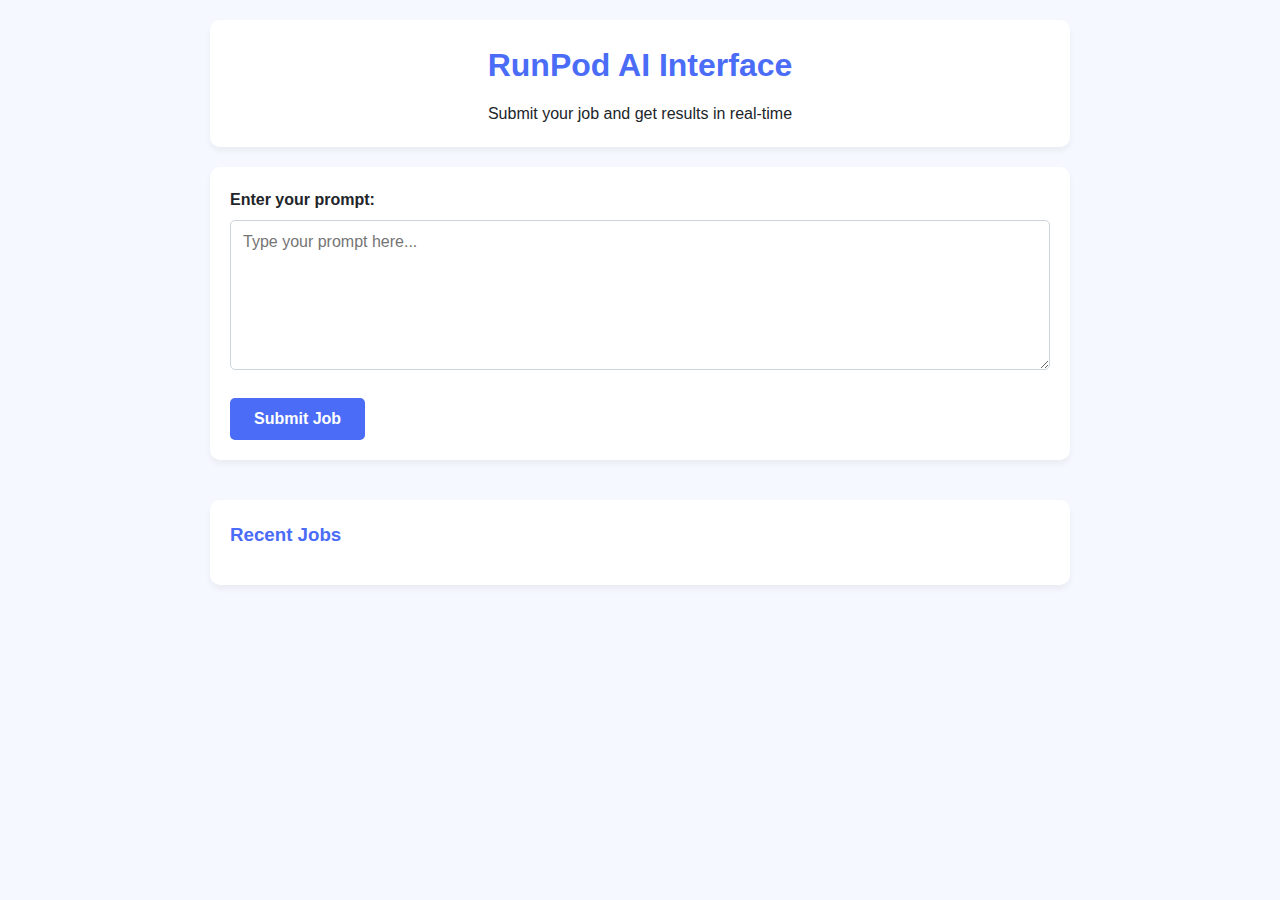
<file: frontend/app.html>
<!DOCTYPE html>
<html lang="en">
<head>
    <meta charset="UTF-8">
    <meta name="viewport" content="width=device-width, initial-scale=1.0">
    <title>RunPod AI Interface</title>
    <style>
        :root {
            --primary: #4a6cf7;
            --primary-hover: #3a50c0;
            --secondary: #6c757d;
            --dark: #212529;
            --light: #f8f9fa;
            --success: #28a745;
            --danger: #dc3545;
            --warning: #ffc107;
            --info: #17a2b8;
        }

        * {
            box-sizing: border-box;
            margin: 0;
            padding: 0;
            font-family: 'Segoe UI', Tahoma, Geneva, Verdana, sans-serif;
        }

        body {
            background-color: #f5f8ff;
            color: var(--dark);
            line-height: 1.6;
        }

        .container {
            max-width: 900px;
            margin: 0 auto;
            padding: 20px;
        }

        header {
            background-color: white;
            border-radius: 10px;
            padding: 20px;
            margin-bottom: 20px;
            box-shadow: 0 4px 6px rgba(0, 0, 0, 0.05);
            text-align: center;
        }

        h1 {
            color: var(--primary);
            margin-bottom: 10px;
        }

        .card {
            background-color: white;
            border-radius: 10px;
            padding: 20px;
            margin-bottom: 20px;
            box-shadow: 0 4px 6px rgba(0, 0, 0, 0.05);
        }

        .form-group {
            margin-bottom: 20px;
        }

        label {
            display: block;
            margin-bottom: 8px;
            font-weight: 600;
        }

        textarea {
            width: 100%;
            padding: 12px;
            border: 1px solid #ced4da;
            border-radius: 5px;
            font-size: 16px;
            min-height: 150px;
            resize: vertical;
        }

        button {
            background-color: var(--primary);
            color: white;
            border: none;
            padding: 12px 24px;
            border-radius: 5px;
            cursor: pointer;
            font-size: 16px;
            font-weight: 600;
            transition: background-color 0.3s;
        }

        button:hover {
            background-color: var(--primary-hover);
        }

        button:disabled {
            background-color: var(--secondary);
            cursor: not-allowed;
        }

        .status-card {
            display: none;
            margin-top: 30px;
        }

        .status-card h3 {
            margin-bottom: 15px;
            color: var(--primary);
        }

        .status-item {
            display: flex;
            margin-bottom: 10px;
        }

        .status-label {
            font-weight: 600;
            width: 120px;
        }

        .progress-bar {
            height: 8px;
            background-color: #e9ecef;
            border-radius: 4px;
            margin: 10px 0;
            overflow: hidden;
        }

        .progress-bar .progress {
            height: 100%;
            background-color: var(--primary);
            border-radius: 4px;
            width: 0%;
            transition: width 0.5s;
        }

        .status-badge {
            display: inline-block;
            padding: 5px 10px;
            border-radius: 15px;
            font-size: 14px;
            font-weight: 600;
            text-transform: uppercase;
        }

        .badge-pending {
            background-color: #ffe9a3;
            color: #856404;
        }

        .badge-submitted {
            background-color: #b8e0ff;
            color: #004085;
        }

        .badge-completed {
            background-color: #c3e6cb;
            color: #155724;
        }

        .badge-failed {
            background-color: #f5c6cb;
            color: #721c24;
        }

        .badge-timeout {
            background-color: #fddfdf;
            color: #a71d2a;
        }

        .result-container {
            margin-top: 20px;
            background-color: #f8f9fa;
            border-radius: 5px;
            padding: 15px;
            white-space: pre-wrap;
            font-family: monospace;
            max-height: 300px;
            overflow-y: auto;
            border: 1px solid #ced4da;
        }

        .loader {
            display: inline-block;
            width: 20px;
            height: 20px;
            border: 2px solid rgba(0, 0, 0, 0.1);
            border-radius: 50%;
            border-top-color: var(--primary);
            animation: spin 1s ease-in-out infinite;
            margin-left: 10px;
            vertical-align: middle;
        }

        @keyframes spin {
            to { transform: rotate(360deg); }
        }

        .job-history {
            margin-top: 40px;
        }

        .job-history h3 {
            margin-bottom: 15px;
            color: var(--primary);
        }

        .job-list {
            list-style: none;
        }

        .job-item {
            background-color: white;
            border-radius: 5px;
            padding: 10px 15px;
            margin-bottom: 10px;
            display: flex;
            justify-content: space-between;
            align-items: center;
            cursor: pointer;
            transition: background-color 0.2s;
            border-left: 4px solid var(--primary);
        }

        .job-item:hover {
            background-color: #f8f9fa;
        }

        .job-item.selected {
            background-color: #e7f0ff;
        }

        .job-id {
            font-size: 0.8em;
            color: #777;
        }

        .toast {
            position: fixed;
            bottom: 20px;
            right: 20px;
            background-color: #333;
            color: white;
            padding: 15px 20px;
            border-radius: 5px;
            box-shadow: 0 4px 8px rgba(0, 0, 0, 0.2);
            display: none;
            z-index: 1000;
            opacity: 0;
            transition: opacity 0.3s;
        }

        .toast.show {
            display: block;
            opacity: 1;
        }

        @media (max-width: 768px) {
            .container {
                padding: 10px;
            }
        }
    </style>
</head>
<body>
    <div class="container">
        <header>
            <h1>RunPod AI Interface</h1>
            <p>Submit your job and get results in real-time</p>
        </header>

        <div class="card">
            <form id="jobForm">
                <div class="form-group">
                    <label for="prompt">Enter your prompt:</label>
                    <textarea id="prompt" name="prompt" required placeholder="Type your prompt here..."></textarea>
                </div>
                <button type="submit" id="submitBtn">Submit Job</button>
                <span id="submitLoader" class="loader" style="display: none;"></span>
            </form>
        </div>

        <div class="card status-card" id="statusCard">
            <h3>Job Status</h3>
            <div class="status-item">
                <span class="status-label">Job ID:</span>
                <span id="jobId">-</span>
            </div>
            <div class="status-item">
                <span class="status-label">Status:</span>
                <span id="jobStatus" class="status-badge">-</span>
            </div>
            <div class="progress-bar">
                <div class="progress" id="progressBar"></div>
            </div>
            
            <div id="resultSection" style="display: none;">
                <h4>Result:</h4>
                <div class="result-container" id="resultContainer">
                    Processing...
                </div>
            </div>
        </div>

        <div class="card job-history">
            <h3>Recent Jobs</h3>
            <ul class="job-list" id="jobList">
                <!-- Job items will be added here dynamically -->
            </ul>
        </div>
    </div>

    <div class="toast" id="toast">
        Operation completed
    </div>

    <script>
        // the main script for the app you are to use to adopt in the manin html script
        // Configuration
        const API_BASE_URL = 'https://health-services-43i9.onrender.com';
        
        // DOM Elements
        const jobForm = document.getElementById('jobForm');
        const promptInput = document.getElementById('prompt');
        const submitBtn = document.getElementById('submitBtn');
        const submitLoader = document.getElementById('submitLoader');
        const statusCard = document.getElementById('statusCard');
        const jobIdEl = document.getElementById('jobId');
        const jobStatusEl = document.getElementById('jobStatus');
        const progressBar = document.getElementById('progressBar');
        const resultSection = document.getElementById('resultSection');
        const resultContainer = document.getElementById('resultContainer');
        const jobList = document.getElementById('jobList');
        const toast = document.getElementById('toast');
        
        // State management
        let currentJobId = null;
        let websocket = null;
        let jobHistory = [];
        
        // Load job history from localStorage
        function loadJobHistory() {
            const storedHistory = localStorage.getItem('jobHistory');
            if (storedHistory) {
                jobHistory = JSON.parse(storedHistory);
                renderJobHistory();
            }
        }
        
        // Save job to history
        function saveToHistory(jobId, prompt, status = 'PENDING') {
            // Add job to beginning of array (most recent first)
            jobHistory.unshift({
                id: jobId,
                prompt: prompt.substring(0, 50) + (prompt.length > 50 ? '...' : ''),
                status: status,
                timestamp: new Date().toISOString()
            });
            
            // Keep only 10 most recent jobs
            if (jobHistory.length > 10) {
                jobHistory = jobHistory.slice(0, 10);
            }
            
            // Save to localStorage
            localStorage.setItem('jobHistory', JSON.stringify(jobHistory));
            
            // Update UI
            renderJobHistory();
        }
        
        // Render job history in UI
        function renderJobHistory() {
            jobList.innerHTML = '';
            
            if (jobHistory.length === 0) {
                jobList.innerHTML = '<li>No job history available</li>';
                return;
            }
            
            jobHistory.forEach(job => {
                const item = document.createElement('li');
                item.className = 'job-item' + (job.id === currentJobId ? ' selected' : '');
                item.innerHTML = `
                    <div>
                        <strong>${job.prompt}</strong>
                        <div class="job-id">ID: ${job.id}</div>
                    </div>
                    <span class="status-badge badge-${job.status.toLowerCase()}">${job.status}</span>
                `;
                
                item.addEventListener('click', () => loadJob(job.id));
                jobList.appendChild(item);
            });
        }
        
        // Update job status in history
        function updateJobStatusInHistory(jobId, status) {
            const index = jobHistory.findIndex(job => job.id === jobId);
            if (index !== -1) {
                jobHistory[index].status = status;
                localStorage.setItem('jobHistory', JSON.stringify(jobHistory));
                renderJobHistory();
            }
        }
        
        // Submit a new job
        async function submitJob(prompt) {
            submitBtn.disabled = true;
            submitLoader.style.display = 'inline-block';
            
            try {
                const response = await fetch(`${API_BASE_URL}/submit-job`, {
                    method: 'POST',
                    headers: {
                        'Content-Type': 'application/json'
                    },
                    body: JSON.stringify({ prompt })
                });
                
                if (!response.ok) {
                    throw new Error(`Error: ${response.status}`);
                }
                
                const data = await response.json();
                saveToHistory(data.job_id, prompt);
                connectToJob(data.job_id);
                
                showToast('Job submitted successfully!');
                return data.job_id;
            } catch (error) {
                console.error('Error submitting job:', error);
                showToast('Failed to submit job: ' + error.message);
            } finally {
                submitBtn.disabled = false;
                submitLoader.style.display = 'none';
            }
        }
        
        // Get job status via REST API
        async function getJobStatus(jobId) {
            try {
                const response = await fetch(`${API_BASE_URL}/job/${jobId}`);
                
                if (!response.ok) {
                    throw new Error(`Error: ${response.status}`);
                }
                
                return await response.json();
            } catch (error) {
                console.error('Error getting job status:', error);
                showToast('Failed to get job status: ' + error.message);
            }
        }
        
        // Connect to WebSocket for real-time updates
        function connectToJob(jobId) {
            // Close any existing websocket connection
            if (websocket && websocket.readyState !== WebSocket.CLOSED) {
                websocket.close();
            }
            
            currentJobId = jobId;
            showJobStatus();
            
            // Create a new websocket connection
            const wsUrl = `${API_BASE_URL.replace('https://', 'wss://').replace('http://', 'ws://')}/ws/${jobId}`;
            websocket = new WebSocket(wsUrl);
            
            websocket.onopen = function(evt) {
                console.log('WebSocket connection established');
            };
            
            websocket.onmessage = function(evt) {
                const data = JSON.parse(evt.data);
                updateJobDisplay(data);
            };
            
            websocket.onerror = function(evt) {
                console.error('WebSocket error:', evt);
                // Fall back to REST API polling if WebSocket fails
                pollJobStatus(jobId);
            };
            
            websocket.onclose = function(evt) {
                console.log('WebSocket connection closed');
            };
        }
        
        // Poll job status as fallback if WebSocket fails
        function pollJobStatus(jobId) {
            const pollInterval = setInterval(async () => {
                const data = await getJobStatus(jobId);
                if (!data) return;
                
                updateJobDisplay(data);
                
                // Stop polling if job is complete
                if (['COMPLETED', 'FAILED', 'TIMEOUT', 'POLLING_ERROR'].includes(data.status)) {
                    clearInterval(pollInterval);
                }
            }, 2000);
        }
        
        // Load job details by ID
        async function loadJob(jobId) {
            const data = await getJobStatus(jobId);
            if (data) {
                connectToJob(jobId);
                updateJobDisplay(data);
            }
        }
        
        // Show job status UI
        function showJobStatus() {
            statusCard.style.display = 'block';
            jobIdEl.textContent = currentJobId;
            jobStatusEl.textContent = 'CONNECTING...';
            jobStatusEl.className = 'status-badge badge-pending';
            progressBar.style.width = '10%';
            resultSection.style.display = 'none';
            resultContainer.textContent = 'Processing...';
            
            // Update selected job in list
            document.querySelectorAll('.job-item').forEach(item => {
                item.classList.remove('selected');
                if (item.querySelector('.job-id').textContent.includes(currentJobId)) {
                    item.classList.add('selected');
                }
            });
        }
        
        // Update job display with new data
        function updateJobDisplay(data) {
            jobStatusEl.textContent = data.status;
            updateStatusBadge(data.status);
            updateProgressBar(data.status);
            updateJobStatusInHistory(data.job_id, data.status);
            
            // Display result if available
            if (data.result) {
                resultSection.style.display = 'block';
                
                if (typeof data.result === 'object') {
                    resultContainer.textContent = JSON.stringify(data.result, null, 2);
                } else {
                    resultContainer.textContent = data.result;
                }
            }
        }
        
        // Update status badge appearance
        function updateStatusBadge(status) {
            jobStatusEl.className = 'status-badge';
            
            switch (status) {
                case 'PENDING':
                case 'SUBMITTED':
                    jobStatusEl.classList.add('badge-submitted');
                    break;
                case 'COMPLETED':
                    jobStatusEl.classList.add('badge-completed');
                    break;
                case 'FAILED':
                case 'TIMEOUT':
                case 'POLLING_ERROR':
                    jobStatusEl.classList.add('badge-failed');
                    break;
                default:
                    jobStatusEl.classList.add('badge-pending');
            }
        }
        
        // Update progress bar based on status
        function updateProgressBar(status) {
            let progressWidth = '10%';
            
            switch (status) {
                case 'PENDING':
                    progressWidth = '10%';
                    break;
                case 'SUBMITTED':
                    progressWidth = '30%';
                    break;
                case 'IN_PROGRESS':
                    progressWidth = '60%';
                    break;
                case 'COMPLETED':
                    progressWidth = '100%';
                    break;
                case 'FAILED':
                case 'TIMEOUT':
                case 'POLLING_ERROR':
                    progressWidth = '100%';
                    break;
            }
            
            progressBar.style.width = progressWidth;
        }
        
        // Show toast message
        function showToast(message) {
            toast.textContent = message;
            toast.classList.add('show');
            
            setTimeout(() => {
                toast.classList.remove('show');
            }, 3000);
        }
        
        // Event Listeners
        jobForm.addEventListener('submit', async (e) => {
            e.preventDefault();
            const prompt = promptInput.value.trim();
            
            if (prompt) {
                await submitJob(prompt);
            }
        });
        
        // Initialize
        document.addEventListener('DOMContentLoaded', () => {
            loadJobHistory();
        });
    </script>
</body>
</html>
</file>
